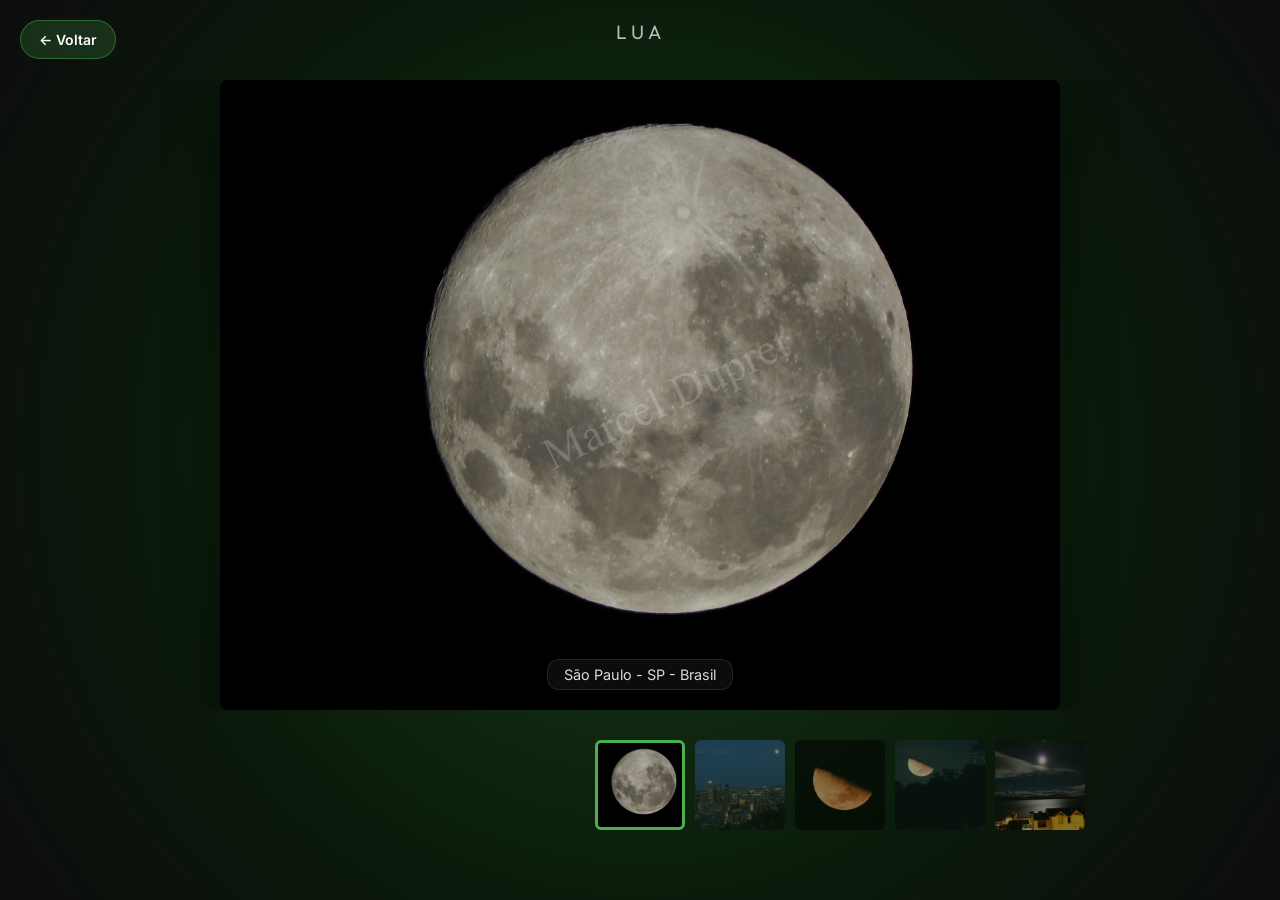
<file: galeria.html>
<!DOCTYPE html>
<html lang="pt-BR">

<head>
    <meta charset="UTF-8">
    <meta name="viewport" content="width=device-width, initial-scale=1.0">
    <title>Galeria - Marcel Dupret</title>
    <link rel="preconnect" href="https://fonts.googleapis.com">
    <link rel="preconnect" href="https://fonts.gstatic.com" crossorigin>
    <link
        href="https://fonts.googleapis.com/css2?family=Inter:wght@300;400;600;700&family=Outfit:wght@400;600;800&display=swap"
        rel="stylesheet">
    <link rel="stylesheet" href="https://cdn.jsdelivr.net/npm/swiper@11/swiper-bundle.min.css" />
    <link rel="stylesheet" href="galeria.css">
</head>

<body>

    <a href="index.html" class="btn-voltar" id="btn-voltar">← Voltar</a>
    <span class="album-title" id="album-title">Álbum</span>

    <div class="gallery-container">
        <div class="main-image-wrapper" id="main-image-wrapper">
            <img class="main-image" id="main-image" src="" alt="Imagem principal" />
            <div class="image-info" id="image-info"></div>
        </div>
        <div class="thumbs-section">
            <div class="swiper mySwiper">
                <div class="swiper-wrapper" id="gallery-thumbs"></div>
            </div>
        </div>
    </div>

    <script src="https://cdn.jsdelivr.net/npm/swiper@11/swiper-bundle.min.js"></script>
    <script src="galeria.js" defer></script>
</body>

</html>
</file>
<file: galeria.css>
* {
    margin: 0;
    padding: 0;
    box-sizing: border-box;
}

body {
    margin: 0;
    background: #0D0D0D;
    font-family: 'Inter', sans-serif;
    display: flex;
    flex-direction: column;
    height: 100vh;
    overflow: hidden;
    background-image: radial-gradient(circle at center, #1A3A1A 0%, #0A1A0A 60%, #0D0D0D 100%);
}

.btn-voltar {
    position: fixed;
    top: 20px;
    left: 20px;
    background: rgba(76, 175, 80, 0.2);
    color: #fff;
    border: 1px solid rgba(76, 175, 80, 0.45);
    padding: 10px 18px;
    border-radius: 20px;
    text-decoration: none;
    font-size: 14px;
    font-weight: 600;
    z-index: 100;
    transition: all 0.3s ease;
    backdrop-filter: blur(4px);
}

.btn-voltar:hover {
    background: rgba(76, 175, 80, 0.4);
    border-color: #4CAF50;
    box-shadow: 0 0 15px rgba(46, 125, 50, 0.3);
}

.album-title {
    position: fixed;
    top: 20px;
    left: 50%;
    transform: translateX(-50%);
    color: rgba(255, 255, 255, 0.7);
    font-family: 'Outfit', sans-serif;
    font-size: 1.2rem;
    letter-spacing: 4px;
    text-transform: uppercase;
    z-index: 100;
}

.gallery-container {
    display: flex;
    flex-direction: column;
    height: 100vh;
    padding: 80px 20px 20px;
}

.main-image-wrapper {
    flex: 1;
    display: flex;
    justify-content: center;
    align-items: center;
    position: relative;
    overflow: hidden;
}

.main-image {
    max-width: 100%;
    max-height: 100%;
    object-fit: contain;
    border-radius: 8px;
    box-shadow: 0 20px 50px rgba(0, 0, 0, 0.5);
    transition: opacity 0.2s ease;
    cursor: zoom-in;
}

.main-image.loading {
    opacity: 0.3;
}

.main-image.zoomable {
    cursor: grab;
}

.main-image.zoomable:active {
    cursor: grabbing;
}

.image-info {
    position: absolute;
    bottom: 20px;
    left: 50%;
    transform: translateX(-50%);
    color: rgba(255, 255, 255, 0.85);
    font-size: 0.9rem;
    text-align: center;
    pointer-events: none;
    background: rgba(20, 20, 20, 0.6);
    padding: 6px 16px;
    border-radius: 12px;
    backdrop-filter: blur(6px);
    border: 1px solid rgba(255, 255, 255, 0.1);
    box-shadow: 0 4px 20px rgba(0, 0, 0, 0.3);
}

.thumbs-section {
    width: 100%;
    max-width: 900px;
    margin: 0 auto;
    padding: 20px 0 40px;
}

.swiper {
    width: 100%;
    padding: 10px 0;
}

.swiper-slide {
    width: 90px;
    height: 90px;
    opacity: 0.5;
    transition: opacity 0.3s, transform 0.3s, border 0.3s;
    cursor: pointer;
    border-radius: 6px;
    overflow: hidden;
}

.swiper-slide-thumb-active {
    opacity: 1;
    border: 3px solid #4CAF50;
    transform: scale(1.1);
    z-index: 10;
}

.swiper-slide img {
    width: 100%;
    height: 100%;
    object-fit: cover;
    border-radius: 4px;
}

@media (max-width: 600px) {
    .swiper-slide {
        width: 70px;
        height: 70px;
    }

    .gallery-container {
        padding: 70px 15px 15px;
    }

    .nav-hint {
        display: none;
    }
}
</file>
